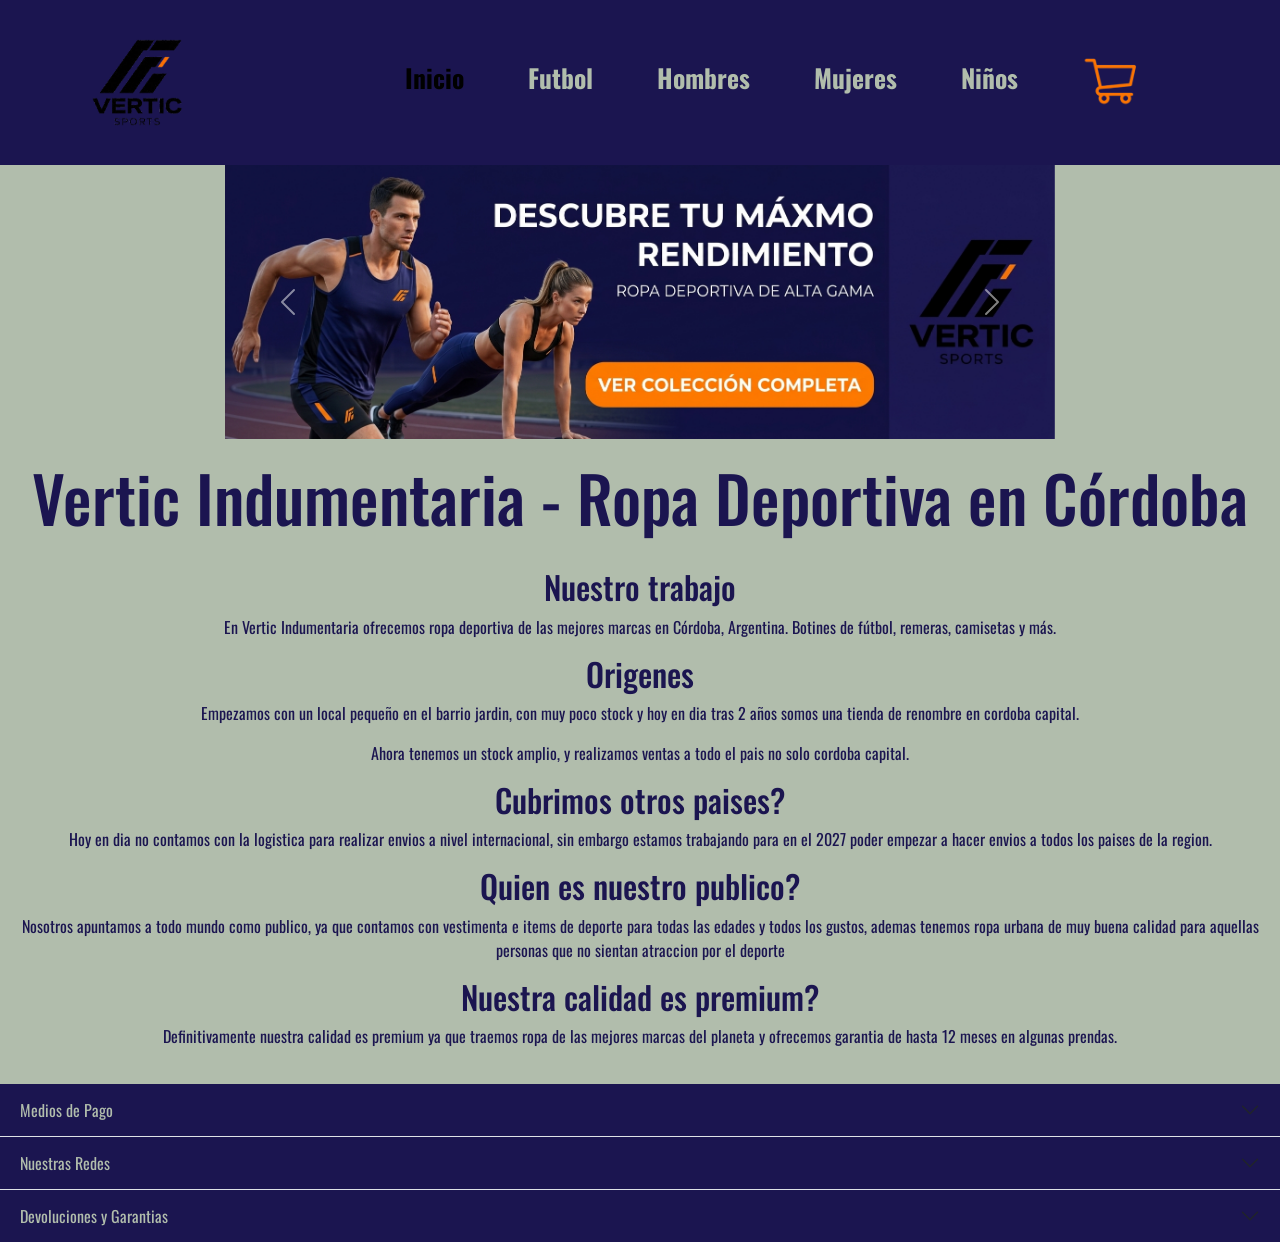
<file: index.html>
<!DOCTYPE html>
<html lang="es">

<head>
    <meta charset="UTF-8">
    <meta name="viewport" content="width=device-width, initial-scale=1.0">
    <title>Vertic Indumentaria | Tienda de Ropa Deportiva en Argentina</title>

    <!--BOOTSTRAP-->
    <link href="https://cdn.jsdelivr.net/npm/bootstrap@5.3.8/dist/css/bootstrap.min.css" rel="stylesheet"
        integrity="sha384-sRIl4kxILFvY47J16cr9ZwB07vP4J8+LH7qKQnuqkuIAvNWLzeN8tE5YBujZqJLB" crossorigin="anonymous">

    <!--CSS-->
    <link rel="stylesheet" href="css/styles.css">

    <!--SEO-->
    <meta name="description"
        content="Vertic, tu tienda de indumentaria deportiva en Córdoba, Argentina. Primera calidad y envíos a todo el país. ¡Bienvenido!">
    <meta name="keywords"
        content="ropa deportiva, botines de futbol, remeras de futbol, tienda de ropa, indumentaria deportiva">
    <meta name="author" content="Tobias Uriel Andrada Apto">
    <meta name="robots" content="index, follow">

    <!--Animacion-->
    <link rel="stylesheet" href="https://cdnjs.cloudflare.com/ajax/libs/animate.css/4.1.1/animate.min.css" />
</head>

<body>
    <header>
        <nav class="navbar navbar-expand-lg ">
            <div class="container-fluid">
                <!--LOGO DE MI SITIO-->
                <a class="navbar-brand" href="index.html">
                    <img src="assets/logo/logoVertic.png" alt="Logo de Vertic indumentaria" class="img-fluid">
                </a>
                <button class="navbar-toggler btn-adidas" type="button" data-bs-toggle="collapse"
                    data-bs-target="#navbarNav" aria-controls="navbarNav" aria-expanded="false"
                    aria-label="Toggle navigation">
                    <span class="navbar-toggler-icon"></span>
                </button>
                <div class="collapse navbar-collapse" id="navbarNav">
                    <ul class="navbar-nav">
                        <li class="nav-item">
                            <a class="nav-link active" aria-current="page" href="#">Inicio</a>
                        </li>
                        <li class="nav-item">
                            <a class="nav-link" href="pages/futbol.html">Futbol</a>
                        </li>
                        <li class="nav-item">
                            <a class="nav-link" href="pages/hombre.html">Hombres</a>
                        </li>
                        <li class="nav-item">
                            <a class="nav-link" href="pages/mujer.html">Mujeres</a>
                        </li>
                        <li class="nav-item">
                            <a class="nav-link" href="pages/kids.html">Niños</a>
                        </li>
                        <li class="nav-item">
                            <a class="nav-link" href="pages/carrito.html">
                                <img class="carrito" src="assets/logo/carrito.png" alt="icono del carrito de compras">
                            </a>
                        </li>
                    </ul>
                </div>
            </div>
        </nav>
    </header>

    <main class="index-main">
        <!--Fila 1: Carousel + ScrollSpy(escritorio). Carousel (mobile)-->
        <div class="row index-row1 justify-content-center">
            <!--Columna 1: Carousel(8 columnas en desktop y 12 en mobile)-->
            <div class="col-12 col-lg-8">
                <div id="carouselExample" class="carousel slide">
                    <div class="carousel-inner">
                        <div class="carousel-item active">
                            <img src="assets/publicidad/publicidad1.jpg" class="d-block w-100"
                                alt="Messi con la camiseta de Argentina y botines Adida">
                        </div>
                        <div class="carousel-item">
                            <img src="assets/publicidad/publicidad2.jpg" class="d-block w-100"
                                alt="Colaboracion entre adidas y Di Maria en la seleccionargentina">
                        </div>
                        <div class="carousel-item">
                            <img src="assets/publicidad/publicidad3.jpg" class="d-block w-100"
                                alt="Cartel publicitario de ropa deportiva adidas">
                        </div>
                        <div class="carousel-item">
                            <img src="assets/publicidad/publicidad4.jpg" class="d-block w-100"
                                alt="Publicidad del mundial 2026 con muchas estrellas como messi, kaka, kross, zidane, entre otros">
                        </div>
                        <div class="carousel-item">
                            <img src="assets/publicidad/publicidad5.jpg" class="d-block w-100"
                                alt="imagen de una mujer modelando ropa adidas urbana">
                        </div>
                        <div class="carousel-item">
                            <img src="assets/publicidad/publicidad6.jpg" class="d-block w-100"
                                alt="Campaña adidas de ropa para embarazadas">
                        </div>
                    </div>

                    <button class="carousel-control-prev" type="button" data-bs-target="#carouselExample"
                        data-bs-slide="prev">
                        <span class="carousel-control-prev-icon" aria-hidden="true"></span>
                        <span class="visually-hidden">Previous</span>
                    </button>
                    <button class="carousel-control-next" type="button" data-bs-target="#carouselExample"
                        data-bs-slide="next">
                        <span class="carousel-control-next-icon" aria-hidden="true"></span>
                        <span class="visually-hidden">Next</span>
                    </button>
                </div>
            </div>
        </div>
        <!--FILA N°2-->
        <div class="row">
            <section class="col-12 text-center textoInformativo">
                <h1 class="tituloIndex animate__animated animate__backInDown">Vertic Indumentaria - Ropa Deportiva en Córdoba</h1>
                <article>
                    <h2 id="list-item-1">Nuestro trabajo</h2>
                    <p>En Vertic Indumentaria ofrecemos ropa deportiva de las mejores marcas en Córdoba, Argentina.
                        Botines de fútbol, remeras, camisetas y más.</p>
                </article>
                <article>
                    <h2 id="list-item-2">Origenes</h2>
                    <p>Empezamos con un local pequeño en el barrio jardin, con muy poco stock y hoy en dia tras 2 años
                        somos una tienda de renombre en cordoba capital.</p>
                    <p>Ahora tenemos un stock amplio, y realizamos ventas a todo el pais no solo cordoba capital.</p>
                </article>
                <article>
                    <h2 id="list-item-3">Cubrimos otros paises?</h2>
                    <p>Hoy en dia no contamos con la logistica para realizar envios a nivel internacional, sin embargo
                        estamos trabajando para en el 2027 poder empezar a hacer envios a todos los paises de la region.
                    </p>
                </article>
                <article>
                    <h2 id="list-item-4">Quien es nuestro publico?</h2>
                    <p>Nosotros apuntamos a todo mundo como publico, ya que contamos con vestimenta e items de deporte
                        para
                        todas las edades y todos los gustos, ademas tenemos ropa urbana de muy buena calidad para
                        aquellas personas que no sientan atraccion por el deporte</p>
                </article>
                <article>
                    <h2 id="list-item-5">Nuestra calidad es premium?</h2>
                    <p>Definitivamente nuestra calidad es premium ya que traemos ropa de las mejores marcas del planeta
                        y ofrecemos garantia de hasta 12 meses en algunas prendas.</p>
                </article>
            </section>

        </div>
    </main>

    <footer>
        <div class="accordion accordion-flush" id="accordionFlushExample">
            <div class="accordion-item">
                <h2 class="accordion-header">
                    <button class="accordion-button collapsed" type="button" data-bs-toggle="collapse"
                        data-bs-target="#flush-collapseOne" aria-expanded="false" aria-controls="flush-collapseOne">
                        Medios de Pago
                    </button>
                </h2>
                <div id="flush-collapseOne" class="accordion-collapse collapse" data-bs-parent="#accordionFlushExample">
                    <div class="accordion-body">
                        <p>
                            Recibimos efectivo ofreciendo un descuento del 10% en todos los productos.
                            Recibimos tarjetas de credito visa o mastercard ofreciendo 12 cuotas sin interes.
                        </p>
                    </div>
                </div>
            </div>
            <div class="accordion-item">
                <h2 class="accordion-header">
                    <button class="accordion-button collapsed" type="button" data-bs-toggle="collapse"
                        data-bs-target="#flush-collapseTwo" aria-expanded="false" aria-controls="flush-collapseTwo">
                        Nuestras Redes
                    </button>
                </h2>
                <div id="flush-collapseTwo" class="accordion-collapse collapse" data-bs-parent="#accordionFlushExample">
                    <div class="accordion-body">
                        <ul class="listaRedes">
                            <li><a href="https://www.instagram.com/?hl=es" target="_blank">Instagram</a></li>
                            <li><a href="https://www.facebook.com" target="_blank">Facebook</a></li>
                            <li><a href="https://ar.pinterest.com/" target="_blank">Pinterest</a></li>
                            <li><a href="https://x.com/?lang=es" target="_blank">X (twitter)</a></li>
                        </ul>
                    </div>
                </div>
            </div>
            <div class="accordion-item">
                <h2 class="accordion-header">
                    <button class="accordion-button collapsed" type="button" data-bs-toggle="collapse"
                        data-bs-target="#flush-collapseThree" aria-expanded="false" aria-controls="flush-collapseThree">
                        Devoluciones y Garantias
                    </button>
                </h2>
                <div id="flush-collapseThree" class="accordion-collapse collapse"
                    data-bs-parent="#accordionFlushExample">
                    <div class="accordion-body">
                        <p>
                            Tenemos una garantia en nuestros productos que oscilan desde los 6 meses hasta los 12 meses
                            segun el producto.
                            Las devoluciones seran aceptadas en un lapso de 20 dias tras la compra del producto, o tras
                            ser recibido el producto en caso de ser comprado en nuestra pagina web.
                        </p>
                    </div>
                </div>
            </div>
        </div>
    </footer>

    <!--Bootstrap-->
    <script src="https://cdn.jsdelivr.net/npm/bootstrap@5.3.8/dist/js/bootstrap.bundle.min.js"
        integrity="sha384-FKyoEForCGlyvwx9Hj09JcYn3nv7wiPVlz7YYwJrWVcXK/BmnVDxM+D2scQbITxI"
        crossorigin="anonymous"></script>
</body>

</html>
</file>
<file: css/styles.css>
@charset "UTF-8";
/*Tipografia*/
@import url("https://fonts.googleapis.com/css2?family=Oswald:wght@200..700&display=swap");
/*Paleta de colores de la web*/
* {
  padding: 0;
  margin: 0;
  box-sizing: border-box;
}

body {
  font-family: "Oswald", sans-serif;
  background-color: #b1bdac;
  /*esto es para evitar el scroll horizontal de los titulos principales de las paginas*/
  overflow-x: hidden;
  width: 100%;
  max-width: 100%;
}

.btn-adidas {
  background-color: #b1bdac;
  border: 2px #ff7300 solid;
}
.btn-adidas:hover {
  background-color: #ff7300;
}

.btn-comprar {
  background-color: #ff7300;
  color: #1b1550;
  border-color: #ff7300;
}

.boton-IrPagar {
  display: flex;
  width: 100%;
  background-color: #ff7300;
  border-radius: 10px;
  justify-content: center;
  color: #b1bdac;
  text-decoration: none;
  font-size: 1.5rem;
  box-shadow: 5px 5px 4px #000000;
}
.boton-IrPagar:hover {
  background-color: rgb(70%, 31.568627451%, 0%);
  transform: scale(1.05);
}
.boton-IrPagar:active {
  background-color: #1b1550;
  color: #ff7300;
}

.boton-codPromocional {
  display: flex;
  width: 100%;
  background-color: #e9e9e9;
  box-shadow: 5px 5px 4px #000000;
  color: #1b1550;
  text-decoration: underline;
  font-weight: 900;
  padding-left: 10px;
}
.boton-codPromocional:hover {
  transform: scale(1.05);
}
.boton-codPromocional:active {
  color: #ff7300;
}

.btn-cantidad {
  background-color: #b1bdac;
  color: #1b1550;
}

/*Boton del tacho que es para eliminar un item del carrito*/
.boton-eliminar, .boton-meGusta {
  width: fit-content;
  height: fit-content;
}
.boton-eliminar figure, .boton-meGusta figure {
  width: fit-content;
  height: fit-content;
}
.boton-eliminar figure img, .boton-meGusta figure img {
  width: 33px;
}
.boton-eliminar:hover, .boton-meGusta:hover {
  border: 1px #1b1550 solid;
  background-color: rgb(64.176865377%, 69.6881168575%, 61.8805105935%);
}

/*Estas son las cards que utilizo en las paginas con productos*/
.card {
  background-color: #1b1550;
  transition: 1s ease-out;
}
.card:hover {
  transform: scale(0.96);
}
.card .card-body {
  color: #b1bdac;
}
.card .card-body h5 {
  color: #ff7300;
}

.card_carrito {
  border: 2px solid #1b1550;
}
.card_carrito img {
  width: 100%; /* ← Se adapta al ancho de su columna */
  height: auto; /* ← Mantiene la proporción */
  max-width: 250px; /* ← No crece más de 250px */
}
.card_carrito h2 {
  text-decoration: underline;
  font-size: 1.5rem;
}
.card_carrito p {
  font-size: 1rem;
}
.card_carrito h3 {
  font-weight: 900;
  font-size: 1.2rem;
}

header {
  background-color: #1b1550;
}

/*Logo de la pagina*/
.navbar-brand {
  max-width: 250px;
  flex-shrink: 1;
  /*Permitir que el logo se encoja para que se siga viendo*/
  transition: 0.5s ease-out;
}
.navbar-brand img {
  width: 100%;
  /*La imagen ocupa todo el ancho del contenedor*/
  height: auto;
  display: block;
}
.navbar-brand img:hover {
  transform: scale(1.1);
}

#navbarNav {
  width: 100%;
}

.navbar-nav {
  width: 100%;
  justify-content: center;
}
@media (min-width: 1024px) {
  .navbar-nav {
    gap: 3rem;
  }
}
.navbar-nav .nav-link {
  color: #b1bdac;
  font-weight: 900;
  font-size: clamp(1.2rem, 2vw, 3rem);
  transition: 0.3s ease-out;
}
.navbar-nav .nav-link:hover {
  color: #ff7300;
  transform: translateX(15px);
}
.navbar-nav .nav-link:active {
  color: #ff7300 !important;
  /*Pisa el valor por defecto de bootstrap*/
}
@media (min-width: 1024px) {
  .navbar-nav .nav-link:hover {
    transform: translateY(10px);
    margin: 0px 10px;
  }
}
.navbar-nav .carrito {
  max-width: 60px;
}

/*Estilo del main de la pagina de index*/
.guiaIndice {
  display: flex;
  flex-direction: row;
  justify-content: center;
  align-items: center;
  flex-wrap: nowrap;
  flex-direction: column;
  height: 100%;
  overflow: hidden;
  padding: 10px;
}

.index-main {
  overflow: hidden;
  width: 100%;
}

.index-row1 {
  background-color: #b1bdac;
  margin: 0;
  width: 100%;
}

.textoInformativo {
  background-color: #b1bdac;
  color: #1b1550;
  padding: 20px;
}
.textoInformativo .tituloIndex {
  font-size: 2rem;
  margin-bottom: 2rem;
}
@media (min-width: 1024px) {
  .textoInformativo .tituloIndex {
    font-size: 4rem;
  }
}

/*Carousel*/
.carousel-item {
  background-color: #b1bdac;
}
.carousel-item img {
  width: 100%;
  height: auto;
  object-fit: cover; /* ← Recorta la imagen para llenar el espacio sin deformarse */
}

/*Pagina que contiene el estilo que de momento es utilizado en las demas pages del sitio
por lo que esta seccion va a afectar a las pages: futbol, hombre, kids y mujer*/
.tituloImagen {
  color: #1b1550;
}

.figureImagen {
  margin: 0;
  display: inline-block;
  max-width: 100%;
}
.figureImagen img {
  display: block;
}

.filaImagen {
  width: 100%;
  margin: 0;
  background-color: #b1bdac;
}

.mosaicoProductos {
  display: grid;
  grid-template-columns: repeat(2, 1fr);
  width: 100%;
  gap: 2rem;
  margin-top: 2rem;
  margin-bottom: 2rem;
}
@media (min-width: 768px) {
  .mosaicoProductos {
    grid-template-columns: repeat(3, 1fr);
  }
}
@media (min-width: 1024px) {
  .mosaicoProductos {
    grid-template-columns: repeat(4, 1fr);
  }
}

.novedades {
  display: flex;
  flex-direction: row;
  justify-content: center;
  align-items: center;
  flex-wrap: nowrap;
}
.novedades p {
  font-size: clamp(20px, 2rem, 50px);
  font-weight: 900;
  color: #1b1550;
}
.novedades .pelota {
  width: 100px;
  height: auto;
  border-radius: 100%;
  /*Animacion*/
  animation: rodar 10s ease-in-out infinite;
  transition: 1s;
}
@keyframes rodar {
  0% {
    transform: rotate(0deg);
  }
  100% {
    transform: rotate(1440deg);
  }
}

.mosaico_carrito {
  display: grid;
  grid-template-columns: 1fr;
  color: #1b1550;
  /*Para tablet y desktop la misma estructura*/
}
@media (min-width: 768px) {
  .mosaico_carrito {
    grid-template-columns: 6fr 4fr;
  }
}

.columnaIzquierda, .columnaDerecha {
  display: flex;
  flex-direction: column;
  gap: 2rem;
  margin: 0.5rem 1rem;
}
@media (min-width: 768px) {
  .columnaIzquierda, .columnaDerecha {
    margin: 1rem 1.5rem;
  }
}

.infoCarrito {
  background-color: #e9e9e9;
  padding: 5px;
  box-shadow: 5px 5px 4px #000000;
  width: fit-content;
}
.infoCarrito p {
  font-size: 1rem;
}
.infoCarrito p:first-child {
  font-size: 1.1rem;
  font-weight: 700;
}

/*Esta es la card que va a mostrar el producto que tengo agregado al carrito
Aca se declara la estructura que tendra, y en _cars.scss se le da el estilo*/
.card_carrito {
  display: grid;
  grid-template-columns: 3fr 2fr 2fr;
  grid-template-areas: "image nombreProd botonElim" "image descripcion botonMeg" "image botonCant precio";
}
.card_carrito img {
  grid-area: image;
}
.card_carrito h2 {
  grid-area: nombreProd;
}
.card_carrito .boton-cantidad {
  grid-area: botonCant;
}
.card_carrito .boton-eliminar {
  grid-area: botonElim;
  justify-self: right;
  margin-right: 0.5rem;
  margin-top: 0.5rem;
}
.card_carrito .boton-meGusta {
  grid-area: botonMeg;
  justify-self: right;
  margin-right: 0.5rem;
}
.card_carrito p {
  grid-area: descripcion;
}
.card_carrito h3 {
  grid-area: precio;
  justify-self: right;
  align-self: center;
  margin-right: 0.5rem;
}
@media (min-width: 768px) {
  .card_carrito {
    grid-template-columns: 5fr 3fr 2fr;
    grid-template-areas: "image nombreProd botonElim" "image descripcion botonMeg" "image botonCant precio";
  }
}

.tituloCarrito {
  font-size: 3rem;
  font-weight: 900;
}

.columnaDerecha article h3 {
  font-size: 1rem;
  font-weight: 700;
}

.listaMetodPagos {
  display: flex;
  flex-direction: row;
  list-style: none;
}
.listaMetodPagos li img {
  width: 100px;
  height: 75px;
}

/*Footer de la web*/
footer .accordion .accordion-item {
  background-color: #ff7300;
  color: #1b1550;
}
footer .accordion .accordion-item .accordion-button {
  background-color: #1b1550;
  color: #b1bdac;
}

.listaRedes {
  display: flex;
  flex-direction: row;
  justify-content: space-between;
  align-items: center;
  flex-wrap: nowrap;
  gap: 2rem;
  flex-wrap: wrap; /*Para que en mobile se realice el salto de linea*/
  list-style: none;
  margin-top: 10px;
}
.listaRedes a {
  color: #ff7300;
  background-color: #1b1550;
  text-decoration: none;
  padding: 10px;
  border: 2px solid #b1bdac;
  border-radius: 10%;
}
.listaRedes a:hover {
  color: #b1bdac;
}

/*# sourceMappingURL=styles.css.map */
</file>
